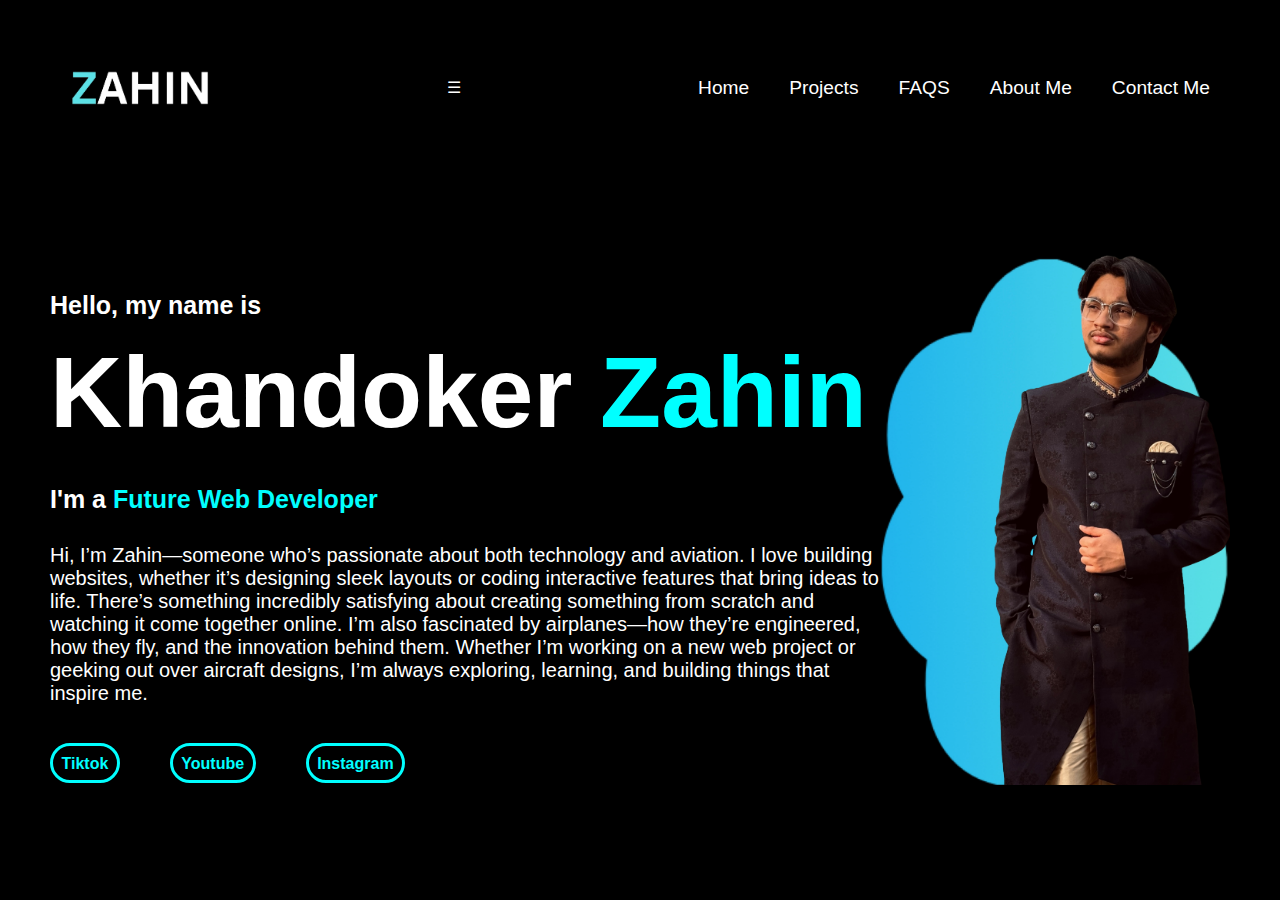
<file: index.html>
<!DOCTYPE html>
<html>
  <head>
    <meta charset="UTF-8" />
    <meta name="description" content="Welcome to my Homepage" />
    <meta name="viewport" content="width=device-width, initial-scale=1.0" />
    <title>Home Webpage</title>
    <link rel="stylesheet" href="style.css" />
  </head>
  <body>
    <header>
      <div class="pic-container">
        <nav class="navbar">
          <a href="index.html"><img src="AHIN.jpg" class="logo" /></a>

          <div class="hamburger" id="hamburger">&#9776;</div>
          <!-- Hamburger icon -->

          <ul id="nav-links" class="nav-links">
            <li><a href="contact.html">Contact Me</a></li>
            <li><a href="about.html">About Me</a></li>
            <li><a href="FAQS.html">FAQS</a></li>
            <li><a href="#">Projects</a></li>
            <li><a href="index.html">Home</a></li>
          </ul>
        </nav>
      </div>
    </header>

    <main id="main">
      <div class="text-container">
        <h3>Hello, my name is</h3>

        <h1>
          <span class="color1">Khandoker</span
          ><span class="color2"> Zahin</span>
        </h1>

        <h3>
          <span class="text1">I'm a</span
          ><span class="text2"> Future Web Developer</span>
        </h3>
        <p class="home-text">
          Hi, I’m Zahin—someone who’s passionate about both technology and
          aviation. I love building websites, whether it’s designing sleek
          layouts or coding interactive features that bring ideas to life.
          There’s something incredibly satisfying about creating something from
          scratch and watching it come together online. I’m also fascinated by
          airplanes—how they’re engineered, how they fly, and the innovation
          behind them. Whether I’m working on a new web project or geeking out
          over aircraft designs, I’m always exploring, learning, and building
          things that inspire me.
        </p>

        <div id="links">
          <a href="https://www.tiktok.com/@ishraktech?lang=en"
            ><span class="span-link">Tiktok</span></a
          >

          <li>
            <a href="https://www.youtube.com/@IshrakTech">
              <span class="span-link">Youtube</span></a
            >
          </li>

          <a href="https://www.instagram.com/ish.zahin_22/">
            <span class="span-link">Instagram</span></a
          >
        </div>
      </div>
      <div class="container">
        <img src="IMG_7250.jpg" />
      </div>
    </main>
    <script>
      const hamburger = document.getElementById("hamburger");
      const navLinks = document.getElementById("nav-links");

      hamburger.addEventListener("click", () => {
        navLinks.classList.toggle("active");
      });
    </script>
  </body>
</html>
</file>
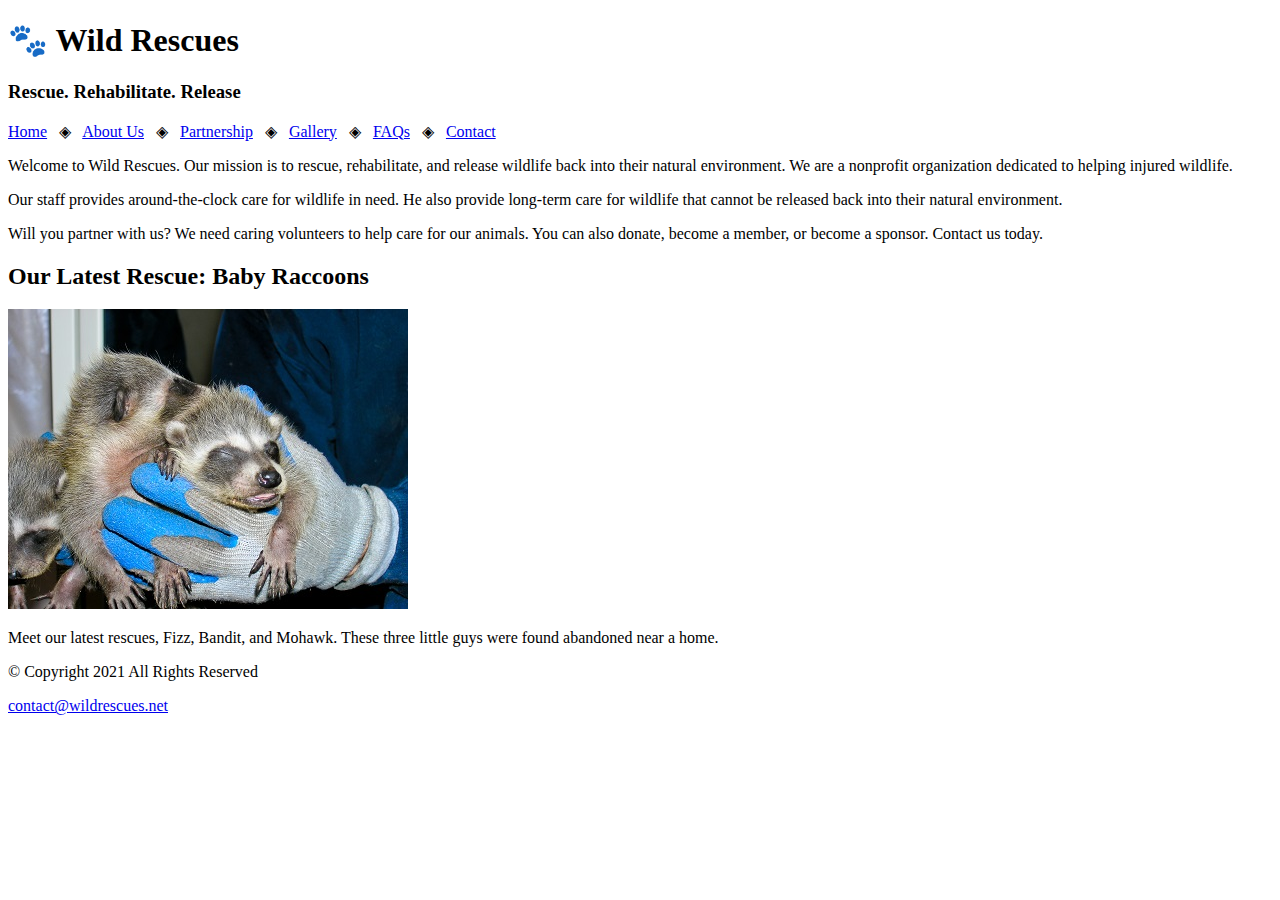
<file: Lesson 3 Wild Life/index.html>
<!DOCTYPE html>
<!--
  Student Name: Khandoker Zahin
  File Name: index.html
  Date: 02/10/2025
  -->
<html lang="en">
  <head>
    <meta charset="UTF-8" />
    <title>Wild Rescue: Home</title>
  </head>
  <body>
    <header>
      <h1>&#128062; Wild Rescues</h1>
      <h3>Rescue. Rehabilitate. Release</h3>
    </header>
    <nav>
      <a href="index.html">Home</a> &nbsp; &#9672; &nbsp;
      <a href="about.html">About Us</a> &nbsp; &#9672; &nbsp;
      <a href="partnership.html">Partnership</a> &nbsp; &#9672; &nbsp;
      <a href="gallery.html">Gallery</a> &nbsp; &#9672; &nbsp;
      <a href="faqs.html">FAQs</a> &nbsp; &#9672; &nbsp;
      <a href="contact.html">Contact</a>
    </nav>

    <!-- Use the main area to add the main content to the webpage -->
    <main>
      <div id="welcome">
        <p>
          Welcome to Wild Rescues. Our mission is to rescue, rehabilitate, and
          release wildlife back into their natural environment. We are a
          nonprofit organization dedicated to helping injured wildlife.
        </p>
        <p>
          Our staff provides around-the-clock care for wildlife in need. He also
          provide long-term care for wildlife that cannot be released back into
          their natural environment.
        </p>
        <p>
          Will you partner with us? We need caring volunteers to help care for
          our animals. You can also donate, become a member, or become a
          sponsor. Contact us today.
        </p>
      </div>
      <div id="latest">
        <h2>Our Latest Rescue: Baby Raccoons</h2>
        <img src="baby-raccoons.jpg" width="400px" height="300px" />
        <p>
          Meet our latest rescues, Fizz, Bandit, and Mohawk. These three little
          guys were found abandoned near a home.
        </p>
      </div>
    </main>
    <footer>
      <p>&copy; Copyright 2021 All Rights Reserved</p>
      <a
        href="mailto: contact@wildrescues
            .net"
        >contact@wildrescues.net</a
      >
    </footer>
  </body>
</html>
</file>
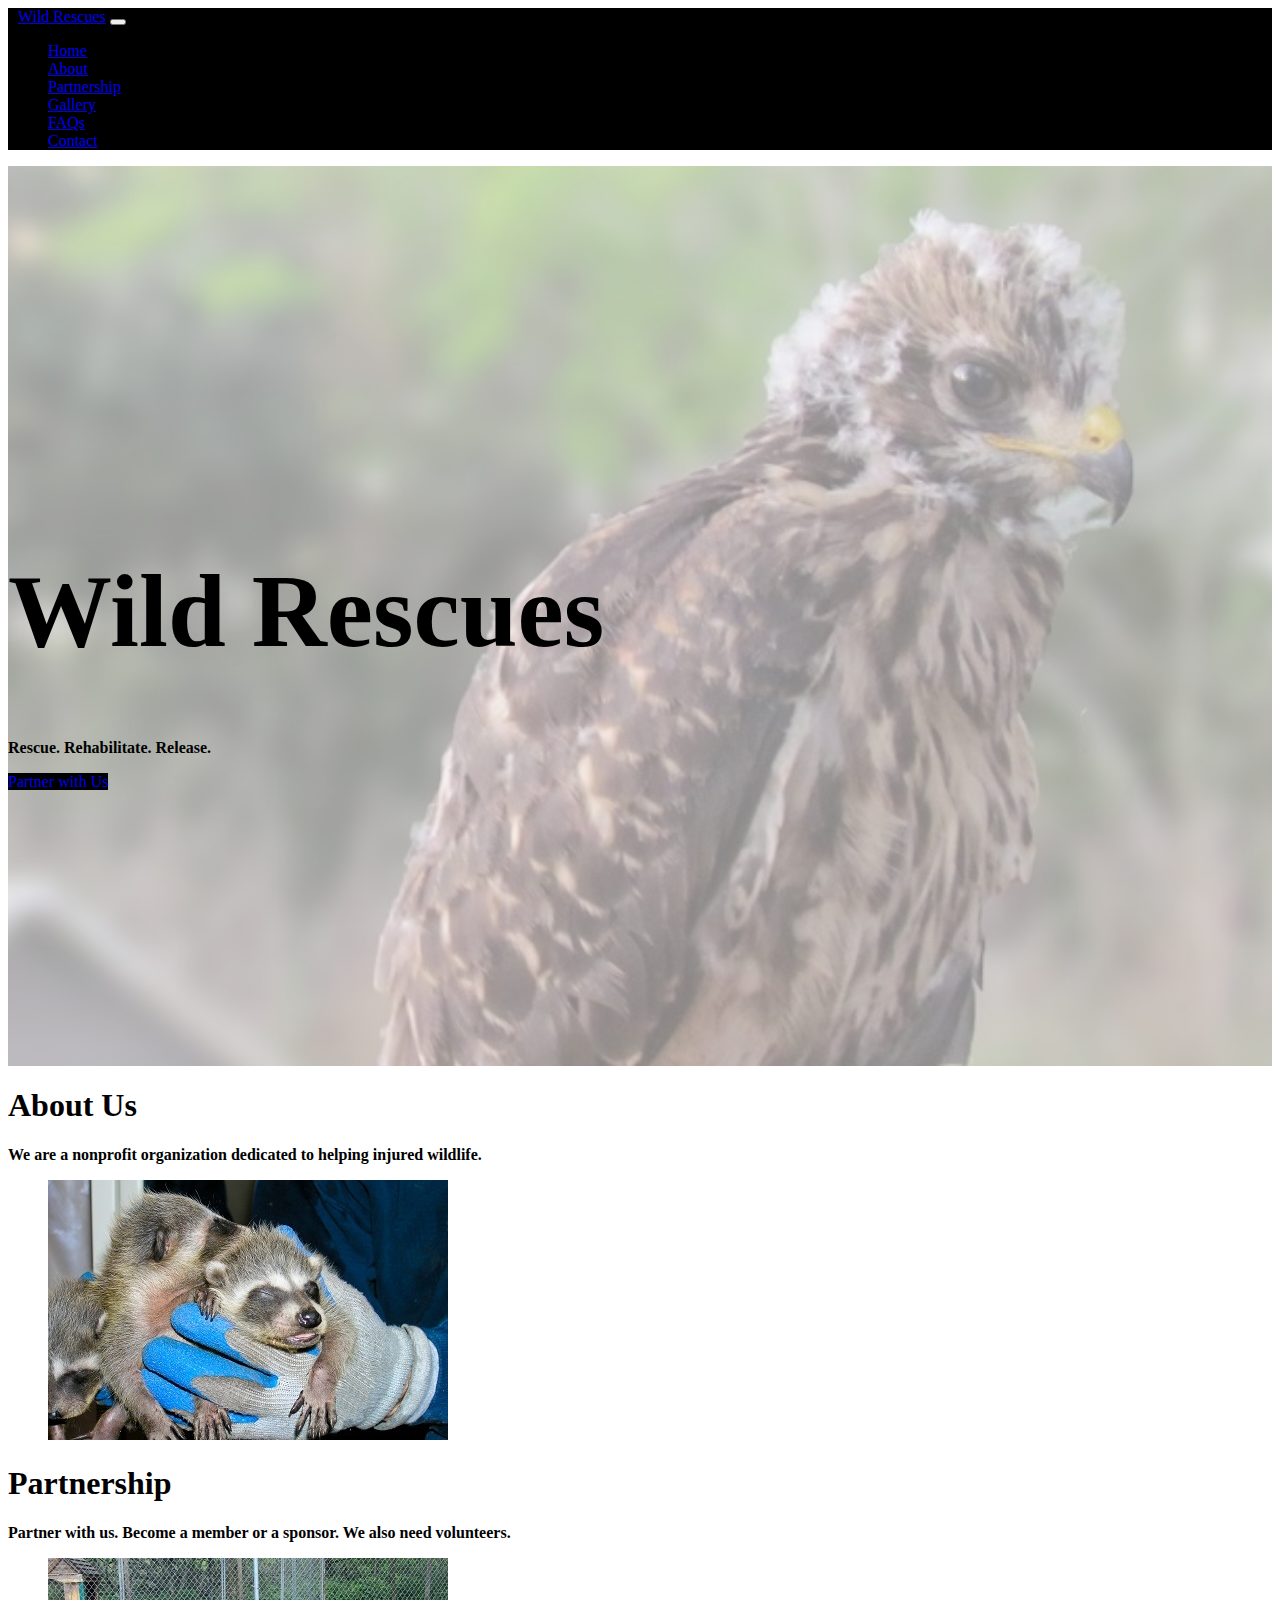
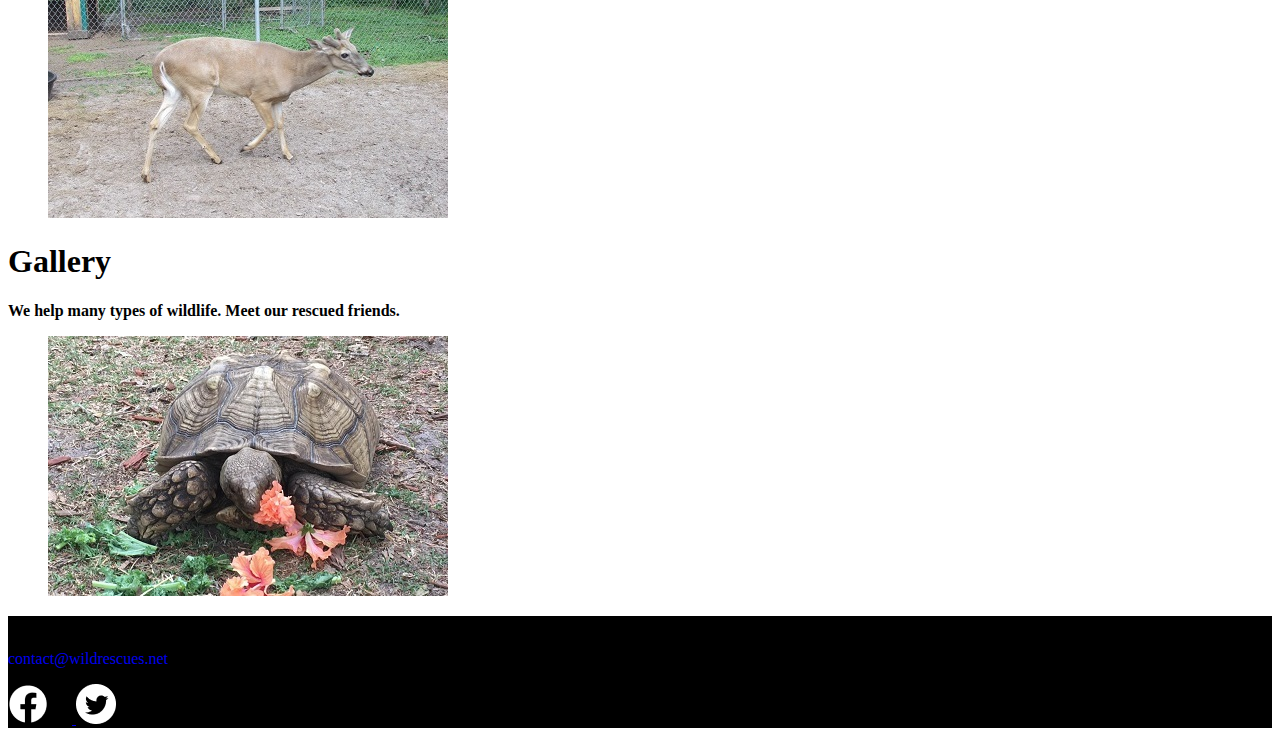
<file: Lesson 3 Wild Life/lab2/rescues-bootstrap/index.html>
<!DOCTYPE html>
<html lang="en">
  <!-- Name: Khandoker Zahin | Date: April 9, 2025 -->
  <head>
    <meta charset="utf-8" />
    <meta name="viewport" content="width=device-width, initial-scale=1" />
    <meta
      name="description"
      content="Wild Rescues is a local nonprofit organization dedicated to helping injured, neglected, or orphaned wildlife."
    />

    <title>Wildlife Rescue | Wild Rescues</title>

    <!-- Favicon -->
    <link rel="shortcut icon" href="Boot-Img/favicon.ico" />
    <link
      rel="icon"
      type="image/png"
      sizes="32x32"
      href="Boot-Img/favicon-32.png"
    />
    <link
      rel="apple-touch-icon"
      sizes="180x180"
      href="Boot-Img/apple-touch-icon.png"
    />
    <link rel="icon" sizes="192x192" href="Boot-Img/android-chrome-192.png" />

    <!-- Bootstrap CSS -->
    <link
      href="https://cdn.jsdelivr.net/npm/bootstrap@5.3.5/dist/css/bootstrap.min.css"
      rel="stylesheet"
      integrity="sha384-SgOJa3DmI69IUzQ2PVdRZhwQ+dy64/BUtbMJw1MZ8t5HZApcHrRKUc4W0kG879m7"
      crossorigin="anonymous"
    />

    <!-- Link to local CSS -->
    <link rel="stylesheet" href="style.css" />
  </head>

  <body>
    <!-- Bootstrap Navigation bar -->
    <nav
      class="navbar navbar-expand-sm navbar-dark bg-black bg-brown fixed-top px-3"
    >
      <a class="navbar-brand" href="index.html" style="margin-left: 10px"
        >Wild Rescues</a
      >

      <!-- Hamburger menu icon -->
      <button
        class="navbar-toggler"
        type="button"
        data-bs-toggle="collapse"
        data-bs-target="#navbarResponsive"
        aria-controls="navbarResponsive"
        aria-expanded="false"
        aria-label="Toggle navigation"
      >
        <span class="navbar-toggler-icon"></span>
      </button>

      <!-- Navbar links -->
      <div class="collapse navbar-collapse" id="navbarResponsive">
        <ul class="navbar-nav ms-auto">
          <li class="nav-item">
            <a class="nav-link" href="index.html">Home</a>
          </li>
          <li class="nav-item">
            <a class="nav-link" href="#.html">About</a>
          </li>
          <li class="nav-item">
            <a class="nav-link" href="#.html">Partnership</a>
          </li>
          <li class="nav-item">
            <a class="nav-link" href="#.html">Gallery</a>
          </li>
          <li class="nav-item">
            <a class="nav-link" href="#.html">FAQs</a>
          </li>
          <li class="nav-item">
            <a class="nav-link" href="#.html">Contact</a>
          </li>
        </ul>
      </div>
    </nav>

    <!-- Header and Hero Image -->
    <header class="hero jumbotron jumbotron-fluid">
      <div class="container welcome">
        <h1 class="display-1 font-weight-bolder">Wild Rescues</h1>
        <p class="lead font-weight-bold">Rescue. Rehabilitate. Release.</p>
        <a
          href="#.html"
          role="button"
          class="btn btn-outline-secondary btn-lg text-white bg-brown"
        >
          Partner with Us
        </a>
      </div>
    </header>

    <!-- Main Content Area -->
    <main class="container-fluid mt-5">
      <div class="row">
        <div class="col-sm-4">
          <h1>About Us</h1>
          <p class="lead">
            We are a nonprofit organization dedicated to helping injured
            wildlife.
          </p>
          <figure>
            <a href="#.html">
              <img
                src="Boot-Img/baby-raccoons.jpg"
                alt="hands holding three baby raccoons"
                class="img-fluid rounded"
              />
            </a>
          </figure>
        </div>

        <div class="col-sm-4">
          <h1>Partnership</h1>
          <p class="lead">
            Partner with us. Become a member or a sponsor. We also need
            volunteers.
          </p>
          <figure>
            <a href="#.html">
              <img
                src="Boot-Img/blind-deer.jpg"
                alt="blind deer"
                class="img-fluid rounded"
              />
            </a>
          </figure>
        </div>
        <div class="col-sm-4">
          <h1>Gallery</h1>
          <p class="lead">
            We help many types of wildlife. Meet our rescued friends.
          </p>
          <figure>
            <a href="#.html">
              <img
                src="Boot-Img/tortoise.jpg"
                alt="tortoise eating vegetation"
                class="img-fluid rounded"
              />
            </a>
          </figure>
        </div>
      </div>
    </main>
    <!-- Footer -->
    <footer class="jumbotron jumbotron-fluid bg-black bg-brown text-center p-5">
      <div class="container text-white">
        <p>&copy; Copyright 2021. All Rights Reserved.</p>
        <p>
          <a href="mailto:contact@wildrescues.net" class="text-white"
            >contact@wildrescues.net</a
          >
        </p>
        <a href="https://www.facebook.com" target="_blank">
          <img
            src="Boot-Img/facebook-logo.png"
            alt="white Facebook logo"
            class="pr-4"
          />
        </a>
        <a href="https://twitter.com" target="_blank">
          <img
            src="Boot-Img/twitter-logo.png"
            alt="white Twitter logo"
            class="pr-4"
          />
        </a>
      </div>
    </footer>

    <!-- JavaScript Link -->
    <script src="scripts.js"></script>

    <!-- Bootstrap Bundle JS -->
    <script
      src="https://cdn.jsdelivr.net/npm/bootstrap@5.3.5/dist/js/bootstrap.bundle.min.js"
      integrity="sha384-k6d4wzSIapyDyv1kpU366/PK5hCdSbCRGRCMv+eplOQJWyd1fbcAu9OCUj5zNLiq"
      crossorigin="anonymous"
    ></script>
  </body>
</html>
</file>
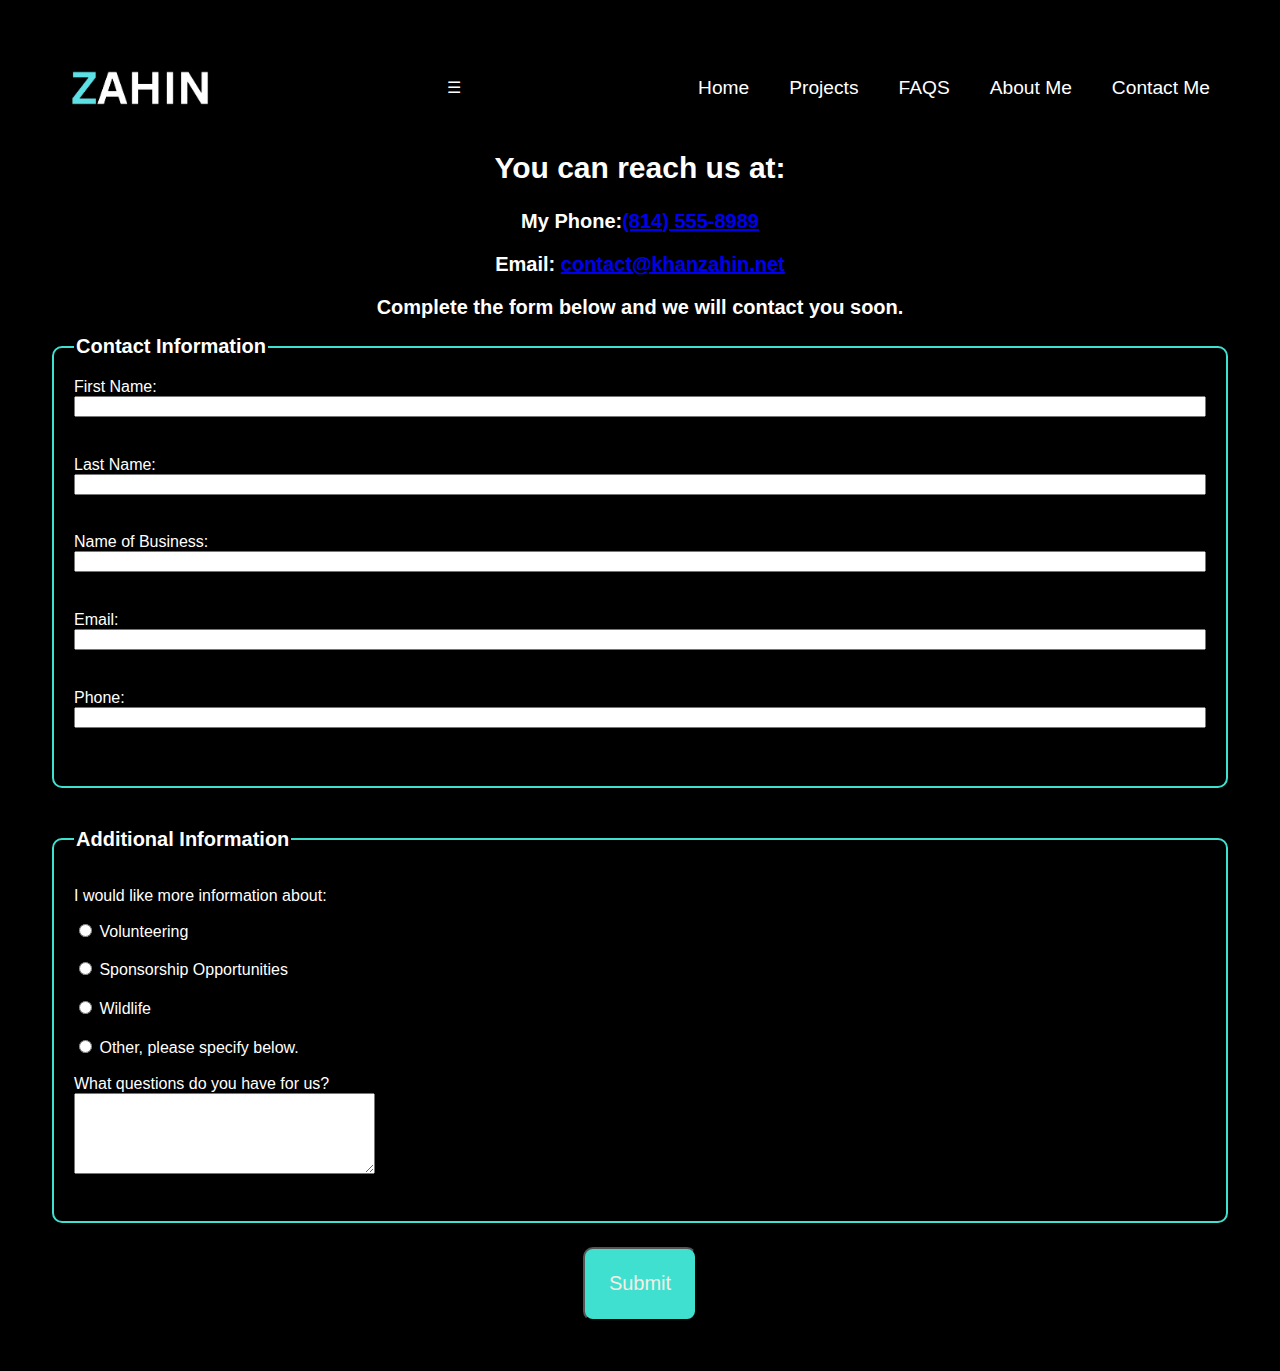
<file: contact.html>
<!DOCTYPE html>
<html>
  <head>
    <meta charset="UTF-8" />
    <meta name="description" content="You will be able to contact me" />
    <meta name="viewport" content="width=device-width, initial-scale=1.0" />
    <title>Contact</title>
    <link rel="stylesheet" href="style.css" />
  </head>
  <body>
    <header>
      <div class="pic-container">
        <nav class="navbar">
          <a href="index.html"><img src="AHIN.jpg" class="logo" /></a>

          <div class="hamburger" id="hamburger">&#9776;</div>
          <!-- Hamburger icon -->

          <ul id="nav-links" class="nav-links">
            <li><a href="contact.html">Contact Me</a></li>
            <li><a href="about.html">About Me</a></li>
            <li><a href="FAQS.html">FAQS</a></li>
            <li><a href="#">Projects</a></li>
            <li><a href="index.html">Home</a></li>
          </ul>
        </nav>
      </div>
    </header>
    <main>
      <main id="content">
        <div id="contact">
          <h2>You can reach us at:</h2>

          <p class="tel-link round">
            <span class="tab-desk">My Phone:</span
            ><a href="tel:+18145558989" class="link">(814) 555-8989</a>
          </p>
          <p class="mobile">
            Email:
            <a href="mailto:hspam82@gmail.com" class="link"
              >contact@khanzahin.net</a
            >
          </p>
        </div>
        <div id="form">
          <h2>Complete the form below and we will contact you soon.</h2>
          <form class="form-grid">
            <fieldset>
              <legend>Contact Information</legend>

              <div>
                <label for="fName">First Name:</label>
                <input type="text" name="fName" id="fName" />
              </div>

              <div>
                <label for="lName">Last Name:</label>
                <input type="text" name="lName" id="lName" />
              </div>

              <div>
                <label for="bName">Name of Business:</label>
                <input type="text" name="bName" id="bName" />
              </div>

              <div>
                <label for="email">Email:</label>
                <input type="email" name="email" id="email" />
              </div>

              <div>
                <label for="phone">Phone:</label>
                <input type="tel" name="phone" id="phone" />
              </div>
            </fieldset>

            <fieldset>
              <legend>Additional Information</legend>

              <p>I would like more information about:</p>

              <label for="vol">
                <input type="radio" name="info" id="vol" value="Volunteering" />
                Volunteering </label
              ><br />

              <label for="sponsor">
                <input
                  type="radio"
                  name="info"
                  id="sponsor"
                  value="Sponsorship Opportunities"
                />
                Sponsorship Opportunities </label
              ><br />

              <label for="wild">
                <input type="radio" name="info" id="wild" value="Wildlife" />
                Wildlife </label
              ><br />

              <label for="other">
                <input type="radio" name="info" id="other" value="Other" />
                Other, please specify below. </label
              ><br />

              <label for="questions">What questions do you have for us?</label
              ><br />
              <textarea
                name="questions"
                id="questions"
                rows="5"
                cols="35"
              ></textarea>
            </fieldset>
          </form>

          <button id="submit" value="Submit" type="submit" class="btn">
            Submit
          </button>
        </div>
      </main>
    </main>
    <script>
      const hamburger = document.getElementById("hamburger");
      const navLinks = document.getElementById("nav-links");

      hamburger.addEventListener("click", () => {
        navLinks.classList.toggle("active");
      });
    </script>
  </body>
</html>
</file>
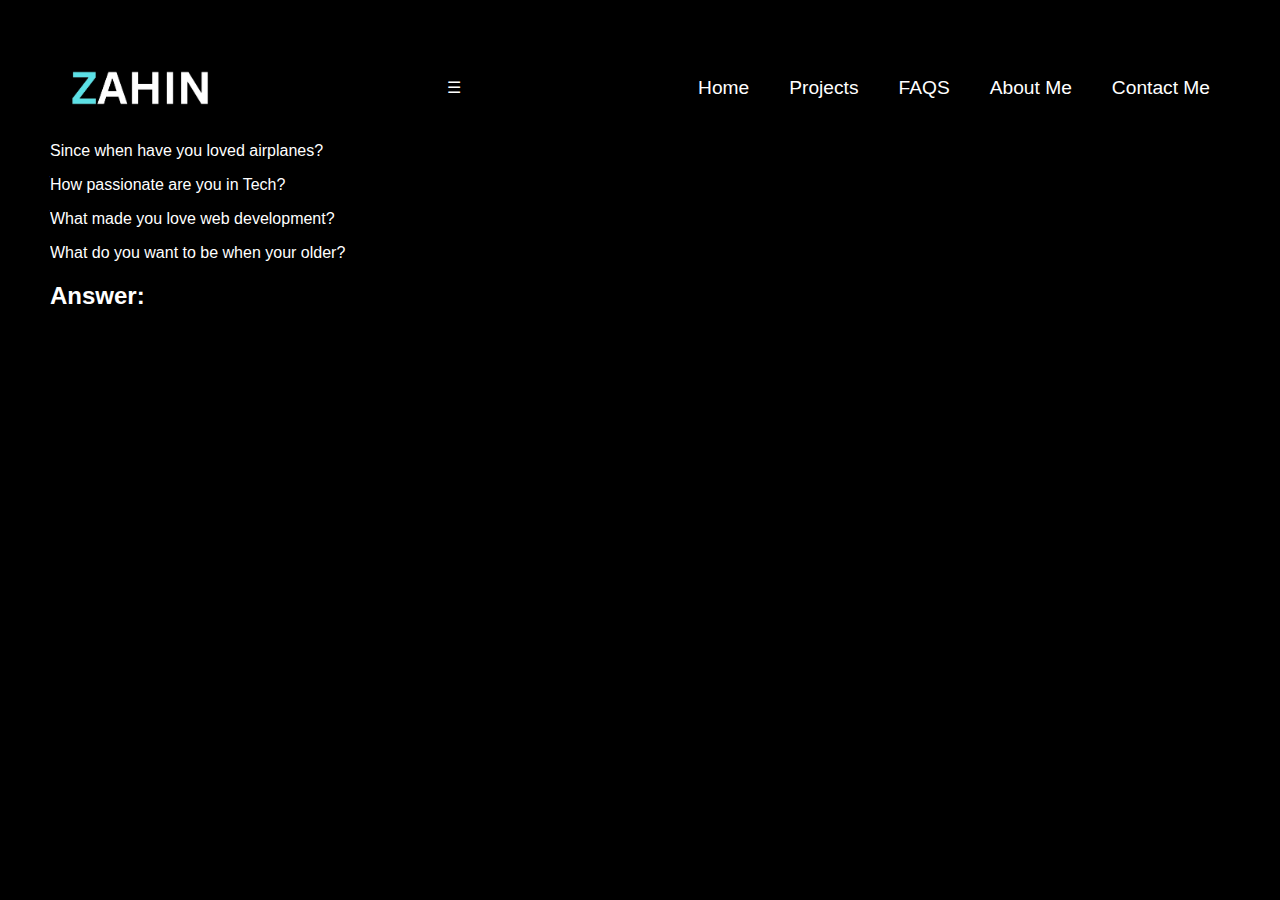
<file: FAQS.html>
<!DOCTYPE html>
<html>
  <head>
    <meta charset="UTF-8" />
    <meta name="description" content="Here you can get answers about me" />
    <meta name="viewport" content="width=device-width, initial-scale=1.0" />
    <title>FAQs</title>
    <link rel="stylesheet" href="style.css" />
  </head>
  <body>
    <header>
      <div class="pic-container">
        <nav class="navbar">
          <a href="index.html"><img src="AHIN.jpg" class="logo" /></a>

          <div class="hamburger" id="hamburger">&#9776;</div>
          <!-- Hamburger icon -->

          <ul id="nav-links" class="nav-links">
            <li><a href="contact.html">Contact Me</a></li>
            <li><a href="about.html">About Me</a></li>
            <li><a href="FAQS.html">FAQS</a></li>
            <li><a href="#">Projects</a></li>
            <li><a href="index.html">Home</a></li>
          </ul>
        </nav>
      </div>
    </header>

    <main id="content">
      <div id="questions">
        <p onclick="ans1()">Since when have you loved airplanes?</p>
        <p onclick="ans2()">How passionate are you in Tech?</p>
        <p onclick="ans3()">What made you love web development?</p>
        <p onclick="ans4()">What do you want to be when your older?</p>
      </div>
      <div id="answer">
        <h2>Answer:</h2>
        <p></p>
      </div>
    </main>
    <script src="script.js"></script>
    <script>
      const hamburger = document.getElementById("hamburger");
      const navLinks = document.getElementById("nav-links");

      hamburger.addEventListener("click", () => {
        navLinks.classList.toggle("active");
      });
    </script>
  </body>
</html>
</file>
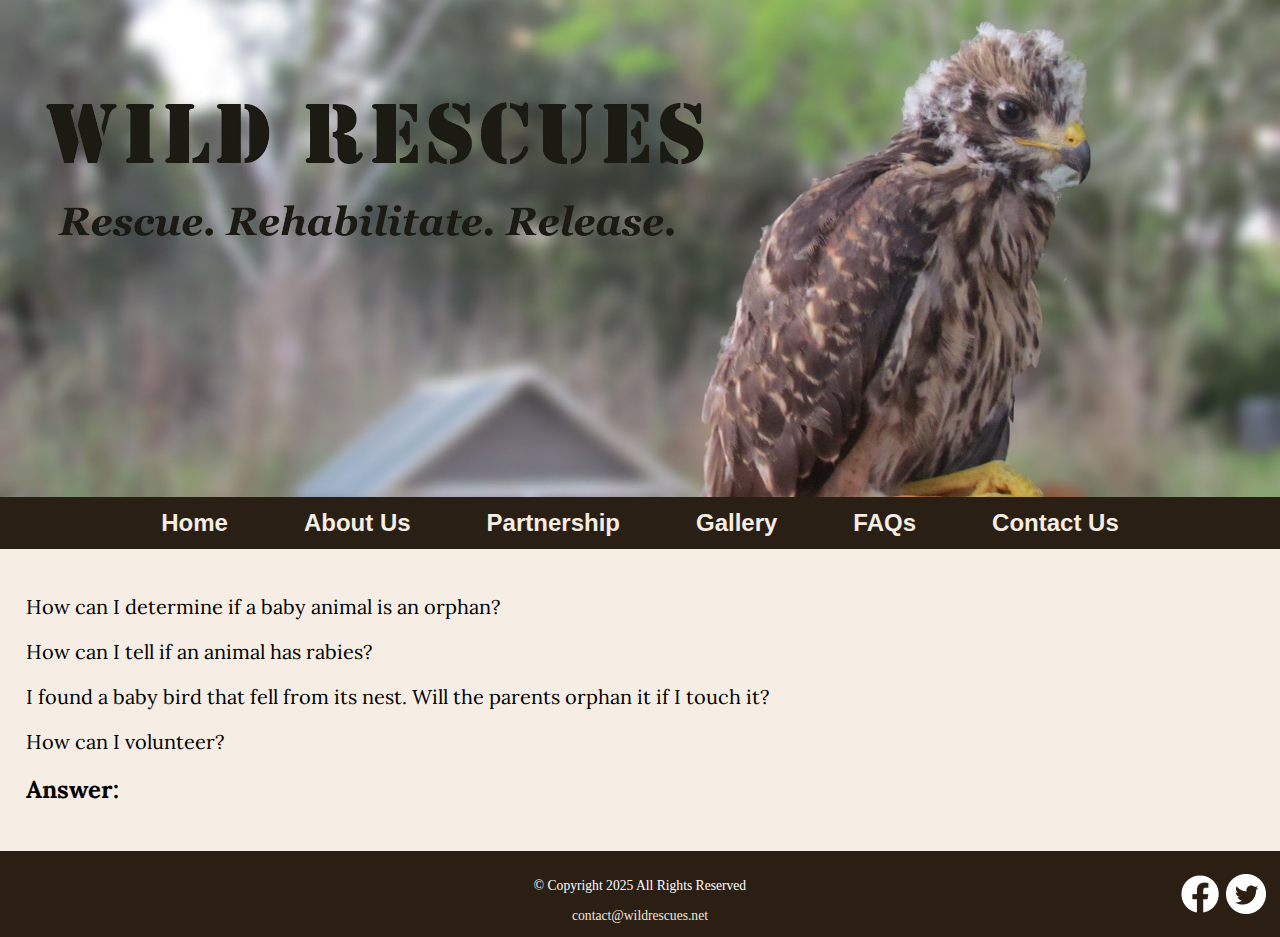
<file: faqs.html>
<!--Khandoker Zahin-->
<!--04/2/2025-->
<!DOCTYPE html>
<html lang="en">
  <head>
    <meta charset="UTF-8" />
    <meta
      name="description"
      content="Get answers to our most frequently asked questions."
    />
    <meta name="viewport" content="width=device-width, initial-scale=1.0" />
    <title>FAQs | Wild Rescues</title>
    <link rel="stylesheet" href="styles.min.css" />
    <link
      href="https://fonts.googleapis.com/css2?family=Emblema+One&family=Lora&display=swap"
      rel="stylesheet"
    />
  </head>
  <body>
    <!-- Skip to Content Link-->
    <a class="skip" href="#content">Skip to Content</a>
    <!-- 04/05/2025 -->
    <!-- Mobile Nav -->
    <nav class="mobile-nav">
      <div id="nav-links">
        <a href="index.html">Home</a>
        <a href="about.html">About Us</a>
        <a href="partnership.html">Partnership</a>
        <a href="gallery.html">Gallery</a>
        <a href="faqs.html">FAQs</a>
        <a href="contact.html">Contact Us</a>
      </div>
      <a class="nav-icon" onclick="menu()">
        <div id="icon">&#9776;</div>
      </a>
    </nav>
    <div id="wrapper">
      <header>
        <div class="tab-desk">
          <a href="index.html">
            <img src="baby-hawk.jpg" alt="Rescued baby hawk" />
          </a>
        </div>
        <div class="mobile">
          <h1>&#128062; Wild Rescues</h1>
          <h3>Rescue. Rehabilitate. Release.</h3>
        </div>
      </header>

      <nav class="tab-desk">
        <ul>
          <li><a href="index.html">Home</a></li>
          <li><a href="about.html">About Us</a></li>
          <li><a href="partnership.html">Partnership</a></li>
          <li><a href="gallery.html">Gallery</a></li>
          <li><a href="faqs.html">FAQs</a></li>
          <li><a href="contact.html">Contact Us</a></li>
        </ul>
      </nav>

      <main id="content">
        <div id="questions">
          <p onclick="ans1()">
            How can I determine if a baby animal is an orphan?
          </p>
          <p onclick="ans2()">How can I tell if an animal has rabies?</p>
          <p onclick="ans3()">
            I found a baby bird that fell from its nest. Will the parents orphan
            it if I touch it?
          </p>
          <p onclick="ans4()">How can I volunteer?</p>
        </div>
        <div id="answer">
          <h2>Answer:</h2>
          <p></p>
        </div>
      </main>

      <footer>
        <div class="copyright">
          <p>&copy; Copyright 2025 All Rights Reserved</p>
          <a href="mailto:contact@wildrescues.net">contact@wildrescues.net</a>
        </div>
        <div class="social">
          <a href="https://www.facebook.com" target="_blank">
            <img src="facebook-logo.png" alt="Facebook logo" />
          </a>
          <a href="https://www.twitter.com" target="_blank">
            <img src="twitter-logo.png" alt="Twitter logo" />
          </a>
        </div>
      </footer>
    </div>
    <script src="script.js"></script>
  </body>
</html>
</file>
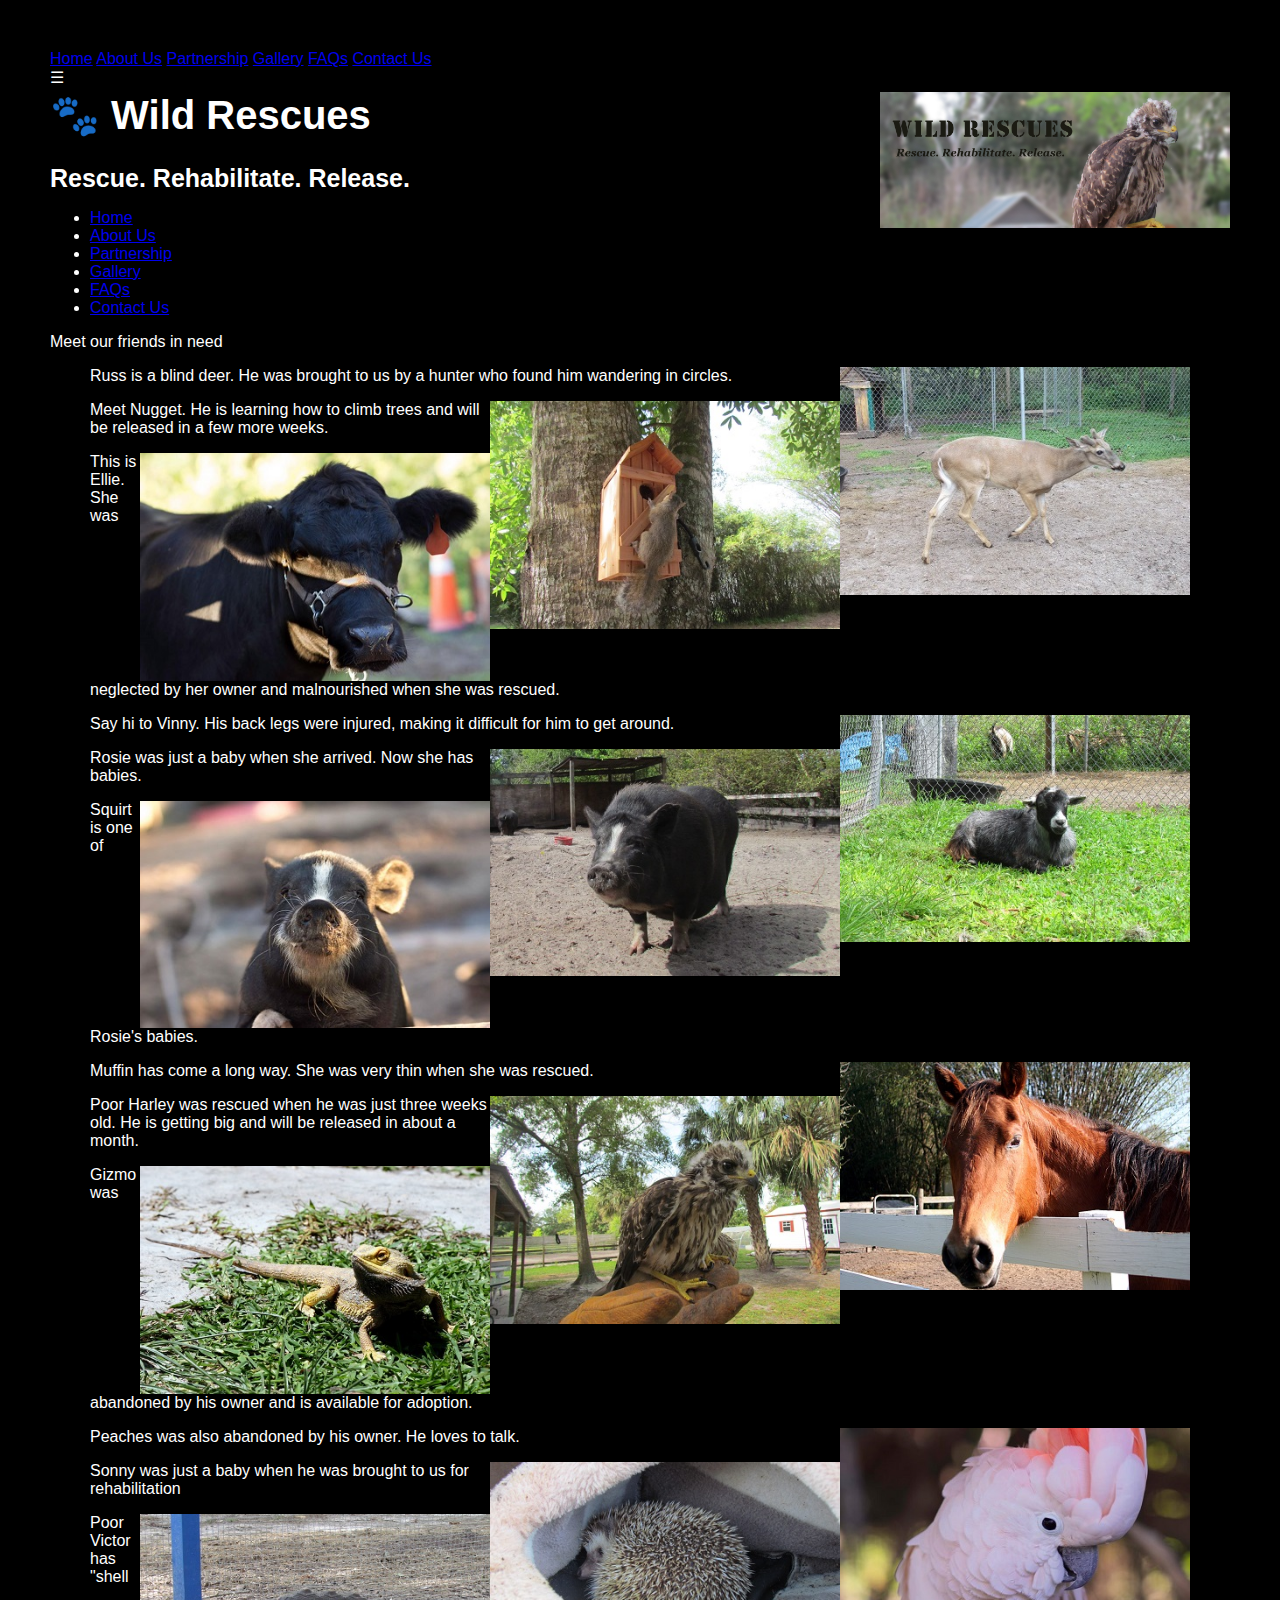
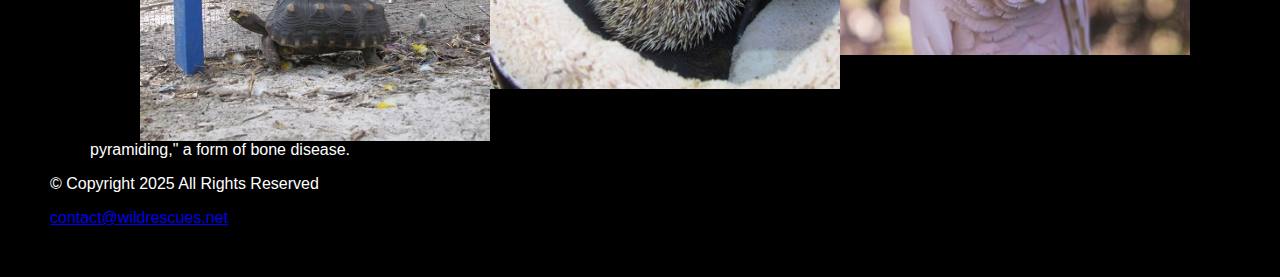
<file: gallery.html>
<!--Khandoker Zahin-->
<!--04/2/2025-->
<!DOCTYPE html>
<html lang="en">
  <head>
    <meta charset="UTF-8" />
    <meta name="viewport" content="width=device-width, initial-scale=1" />
    <title>Wild Rescue: Home</title>
    <link rel="stylesheet" href="style.css" />
    <link
      href="https://fonts.googleapis.com/css2?family=Emblema+One&family=Lora&display=swap"
      rel="stylesheet"
    />
  </head>
  <body>
    <!-- 04/05/2025 -->
    <!-- Mobile Nav -->
    <nav class="mobile-nav">
      <div id="nav-links">
        <a href="index.html">Home</a>
        <a href="about.html">About Us</a>
        <a href="partnership.html">Partnership</a>
        <a href="gallery.html">Gallery</a>
        <a href="faqs.html">FAQs</a>
        <a href="contact.html">Contact Us</a>
      </div>
      <a class="nav-icon" onclick="menu()">
        <div id="icon">&#9776;</div>
      </a>
    </nav>
    <div id="wrapper">
      <header>
        <div class="tab-desk">
          <a href="index.html">
            <img src="baby-hawk.jpg" alt="Rescued baby hawk" />
          </a>
        </div>
        <div class="mobile">
          <h1>&#128062; Wild Rescues</h1>
          <h3>Rescue. Rehabilitate. Release.</h3>
        </div>
      </header>

      <nav class="tab-desk">
        <ul>
          <li><a href="index.html">Home</a></li>
          <li><a href="about.html">About Us</a></li>
          <li><a href="partnership.html">Partnership</a></li>
          <li><a href="gallery.html">Gallery</a></li>
          <li><a href="faqs.html">FAQs</a></li>
          <li><a href="contact.html">Contact Us</a></li>
        </ul>
      </nav>

      <main class="grid">
        <aside>
          <p>Meet our friends in need</p>
        </aside>
        <figure>
          <!--Figure Element 1-->
          <img src="blind-deer.jpg" alt="blind deer" />
          <figcaption>
            Russ is a blind deer. He was brought to us by a hunter who found him
            wandering in circles.
          </figcaption>
        </figure>
        <figure>
          <!--Figure Element 2-->
          <img src="baby-squirrel.jpg" alt="baby squirrel on a tree house" />
          <figcaption>
            Meet Nugget. He is learning how to climb trees and will be released
            in a few more weeks.
          </figcaption>
        </figure>
        <figure>
          <!--Figure Element 3-->
          <img src="cow.jpg" alt="face of a cow" />
          <figcaption>
            This is Ellie. She was neglected by her owner and malnourished when
            she was rescued.
          </figcaption>
        </figure>
        <figure>
          <!--Figure Element 4-->
          <img src="goat.jpg" alt="goat laying in the grass" />
          <figcaption>
            Say hi to Vinny. His back legs were injured, making it difficult for
            him to get around.
          </figcaption>
        </figure>
        <figure>
          <!--Figure Element 5-->
          <img src="pig.jpg" alt="pig standing" />
          <figcaption>
            Rosie was just a baby when she arrived. Now she has babies.
          </figcaption>
        </figure>
        <figure>
          <!--Figure Element 6-->
          <img src="baby-pig.jpg" alt="pig standing" />
          <figcaption>Squirt is one of Rosie's babies.</figcaption>
        </figure>
        <figure>
          <!--Figure Element 7-->
          <img src="horse.jpg" alt="face of horse" />
          <figcaption>
            Muffin has come a long way. She was very thin when she was rescued.
          </figcaption>
        </figure>
        <figure>
          <!--Figure Element 8-->
          <img src="hawk.jpg" alt="baby hawk" />
          <figcaption>
            Poor Harley was rescued when he was just three weeks old. He is
            getting big and will be released in about a month.
          </figcaption>
        </figure>
        <figure>
          <!--Figure Element 9-->
          <img src="bearded-dragon.jpg" alt="bearded dragon" />
          <figcaption>
            Gizmo was abandoned by his owner and is available for adoption.
          </figcaption>
        </figure>
        <figure>
          <!--Figure Element 10-->
          <img src="bird.jpg" alt="cocktoo" />
          <figcaption>
            Peaches was also abandoned by his owner. He loves to talk.
          </figcaption>
        </figure>
        <figure>
          <!--Figure Element 11-->
          <img src="hedgehog.jpg" alt="blind deer" />
          <figcaption>
            Sonny was just a baby when he was brought to us for rehabilitation
          </figcaption>
        </figure>
        <figure>
          <!--Figure Element 12-->
          <img
            src="tortoise-pyramid.jpg"
            alt="tortoise with shell pyramiding"
          />
          <figcaption>
            Poor Victor has "shell pyramiding," a form of bone disease.
          </figcaption>
        </figure>
      </main>

      <footer>
        <p>&copy; Copyright 2025 All Rights Reserved</p>
        <a href="mailto:contact@wildrescues.net">contact@wildrescues.net</a>
      </footer>
    </div>
    <script src="script.js"></script>
  </body>
</html>
</file>
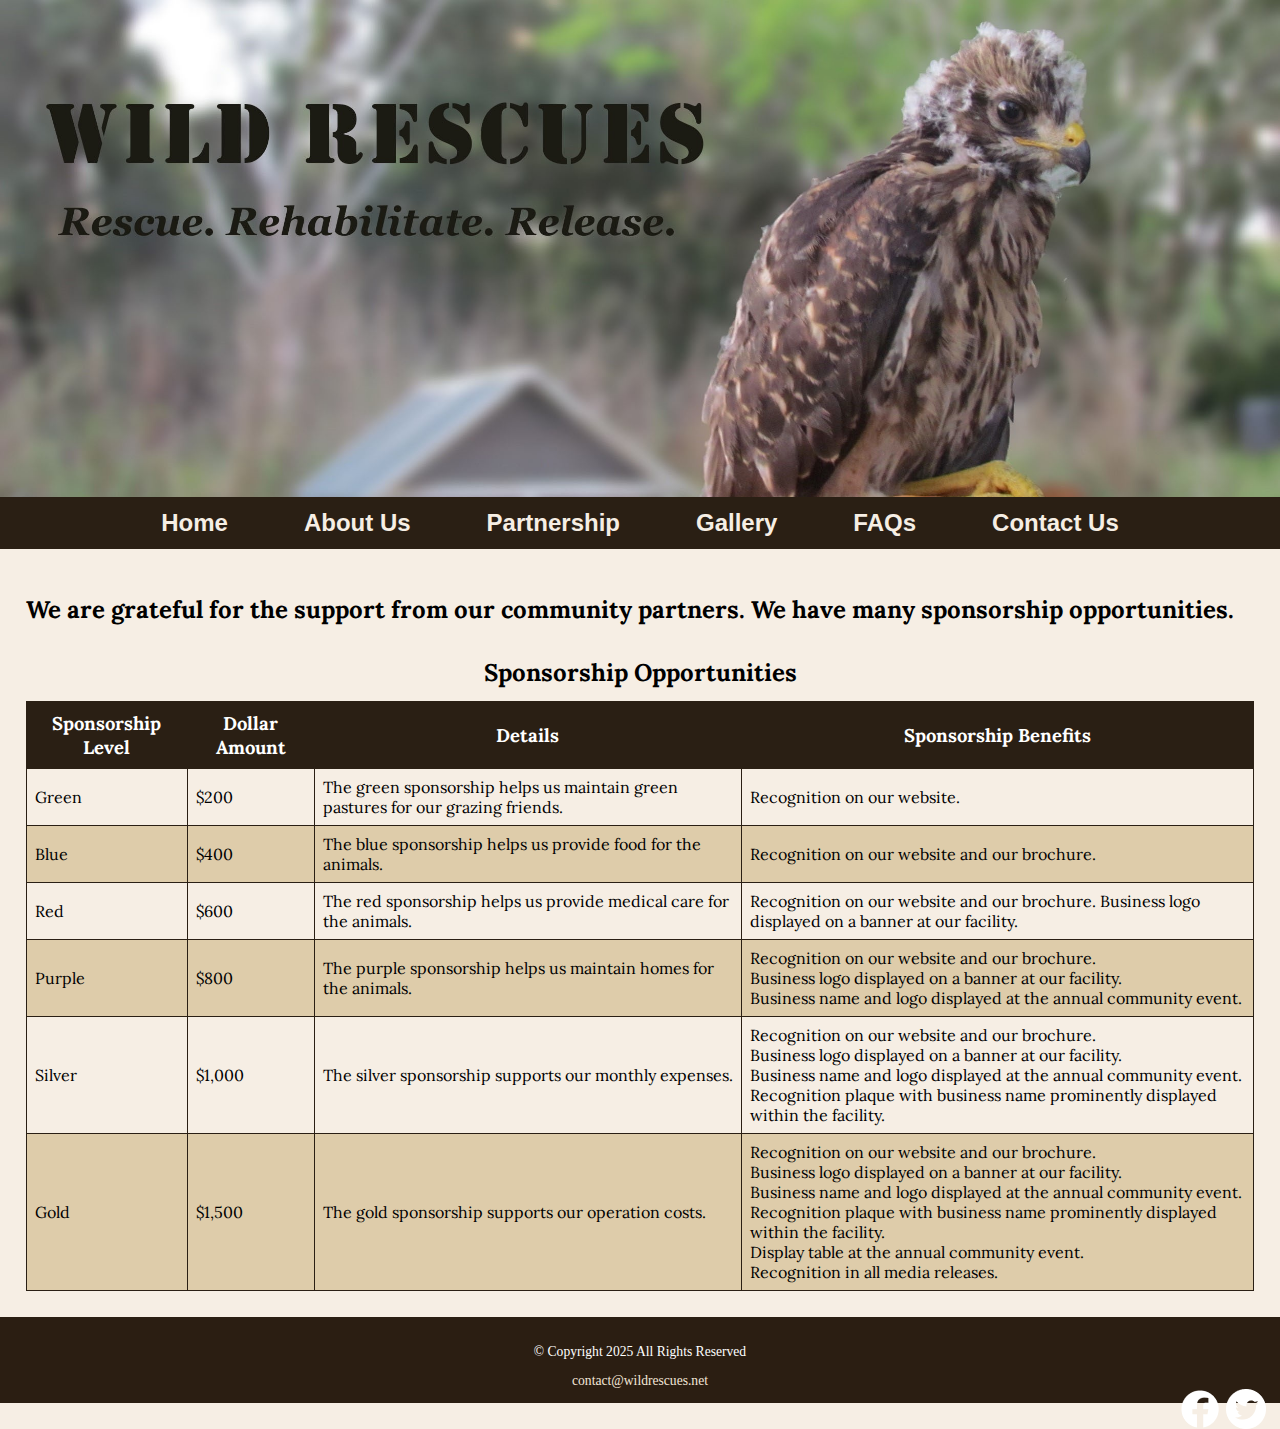
<file: partnership.html>
<!--Khandoker Zahin-->
<!--04/2/2025-->
<!DOCTYPE html>
<html lang="en">
  <head>
    <meta charset="UTF-8" />
    <meta
      name="description"
      content="Partner with us. We have several sponsorship opportunities available."
    />
    <meta name="viewport" content="width=device-width, initial-scale=1.0" />

    <title>Sponsorship | Wild Rescues</title>
    <link rel="stylesheet" href="styles.min.css" />
    <link
      href="https://fonts.googleapis.com/css2?family=Emblema+One&family=Lora&display=swap"
      rel="stylesheet"
    />
  </head>
  <body>
    <!-- Skip to Content Link-->
    <a class="skip" href="#content">Skip to Content</a>
    <!-- 04/05/2025 -->
    <!-- Mobile Nav -->
    <nav class="mobile-nav">
      <div id="nav-links">
        <a href="index.html">Home</a>
        <a href="about.html">About Us</a>
        <a href="partnership.html">Partnership</a>
        <a href="gallery.html">Gallery</a>
        <a href="faqs.html">FAQs</a>
        <a href="contact.html">Contact Us</a>
      </div>
      <a class="nav-icon" onclick="menu()">
        <div id="icon">&#9776;</div>
      </a>
    </nav>

    <div id="wrapper">
      <header>
        <div class="tab-desk">
          <a href="index.html">
            <img src="baby-hawk.jpg" alt="Rescued baby hawk" />
          </a>
        </div>
        <div class="mobile">
          <h1>&#128062; Wild Rescues</h1>
          <h3>Rescue. Rehabilitate. Release.</h3>
        </div>
      </header>

      <nav class="tab-desk">
        <ul>
          <li><a href="index.html">Home</a></li>
          <li><a href="about.html">About Us</a></li>
          <li><a href="partnership.html">Partnership</a></li>
          <li><a href="gallery.html">Gallery</a></li>
          <li><a href="faqs.html">FAQs</a></li>
          <li><a href="contact.html">Contact Us</a></li>
        </ul>
      </nav>

      <!-- Use the main area to add the main content to the webpage -->
      <main id="content">
        <h2>
          We are grateful for the support from our community partners. We have
          many sponsorship opportunities.
        </h2>
        <div class="mobile-tablet">
          <h3>Sponsorship Levels</h3>
          <p>Green: $200</p>
          <p>Blue: $400</p>
          <p>Red: $600</p>
          <p>Purple: $800</p>
          <p>Silver: $1,000</p>
          <p>Gold: $1,500</p>
          <p>
            Each sponsorship supports our animals and operations. Business
            recognition is given at every sponsorship level. Contact us today to
            become a sponsor.
          </p>
        </div>
        <div id="partner" class="desktop">
          <div class="responsive-table">
            <table>
              <caption>
                Sponsorship Opportunities
              </caption>
              <tr>
                <!-- Row 1 -->
                <th>Sponsorship Level</th>
                <th>Dollar Amount</th>
                <th>Details</th>
                <th>Sponsorship Benefits</th>
              </tr>
              <tr>
                <!-- Row 2 -->
                <td>Green</td>
                <td>$200</td>
                <td>
                  The green sponsorship helps us maintain green pastures for our
                  grazing friends.
                </td>
                <td>Recognition on our website.</td>
              </tr>
              <tr>
                <!-- Row 3 -->
                <td>Blue</td>
                <td>$400</td>
                <td>
                  The blue sponsorship helps us provide food for the animals.
                </td>
                <td>Recognition on our website and our brochure.</td>
              </tr>
              <tr>
                <!-- Row 4 -->
                <td>Red</td>
                <td>$600</td>
                <td>
                  The red sponsorship helps us provide medical care for the
                  animals.
                </td>
                <td>
                  Recognition on our website and our brochure. Business logo
                  displayed on a banner at our facility.
                </td>
              </tr>
              <tr>
                <!-- Row 5 -->
                <td>Purple</td>
                <td>$800</td>
                <td>
                  The purple sponsorship helps us maintain homes for the
                  animals.
                </td>
                <td>
                  Recognition on our website and our brochure.<br />
                  Business logo displayed on a banner at our facility.<br />
                  Business name and logo displayed at the annual community
                  event.
                </td>
              </tr>
              <tr>
                <!-- Row 6 -->
                <td>Silver</td>
                <td>$1,000</td>
                <td>The silver sponsorship supports our monthly expenses.</td>
                <td>
                  Recognition on our website and our brochure.<br />
                  Business logo displayed on a banner at our facility.<br />
                  Business name and logo displayed at the annual community
                  event.<br />
                  Recognition plaque with business name prominently displayed
                  within the facility.
                </td>
              </tr>
              <tr>
                <!-- Row 7 -->
                <td>Gold</td>
                <td>$1,500</td>
                <td>The gold sponsorship supports our operation costs.</td>
                <td>
                  Recognition on our website and our brochure.<br />
                  Business logo displayed on a banner at our facility.<br />
                  Business name and logo displayed at the annual community
                  event.<br />
                  Recognition plaque with business name prominently displayed
                  within the facility.<br />
                  Display table at the annual community event.<br />
                  Recognition in all media releases.
                </td>
              </tr>
            </table>
          </div>
        </div>
      </main>
      <footer>
        <div class="footer-content">
          <div class="copyright">
            <p>&copy; Copyright 2025 All Rights Reserved</p>
            <a href="mailto:contact@wildrescues.net">contact@wildrescues.net</a>
          </div>
          <div class="social">
            <a href="https://www.facebook.com" target="_blank">
              <img src="facebook-logo.png" alt="Facebook logo" />
            </a>
            <a href="https://www.twitter.com" target="_blank">
              <img src="twitter-logo.png" alt="Twitter logo" />
            </a>
          </div>
        </div>
      </footer>
    </div>
    <script src="script.js"></script>
  </body>
</html>
</file>
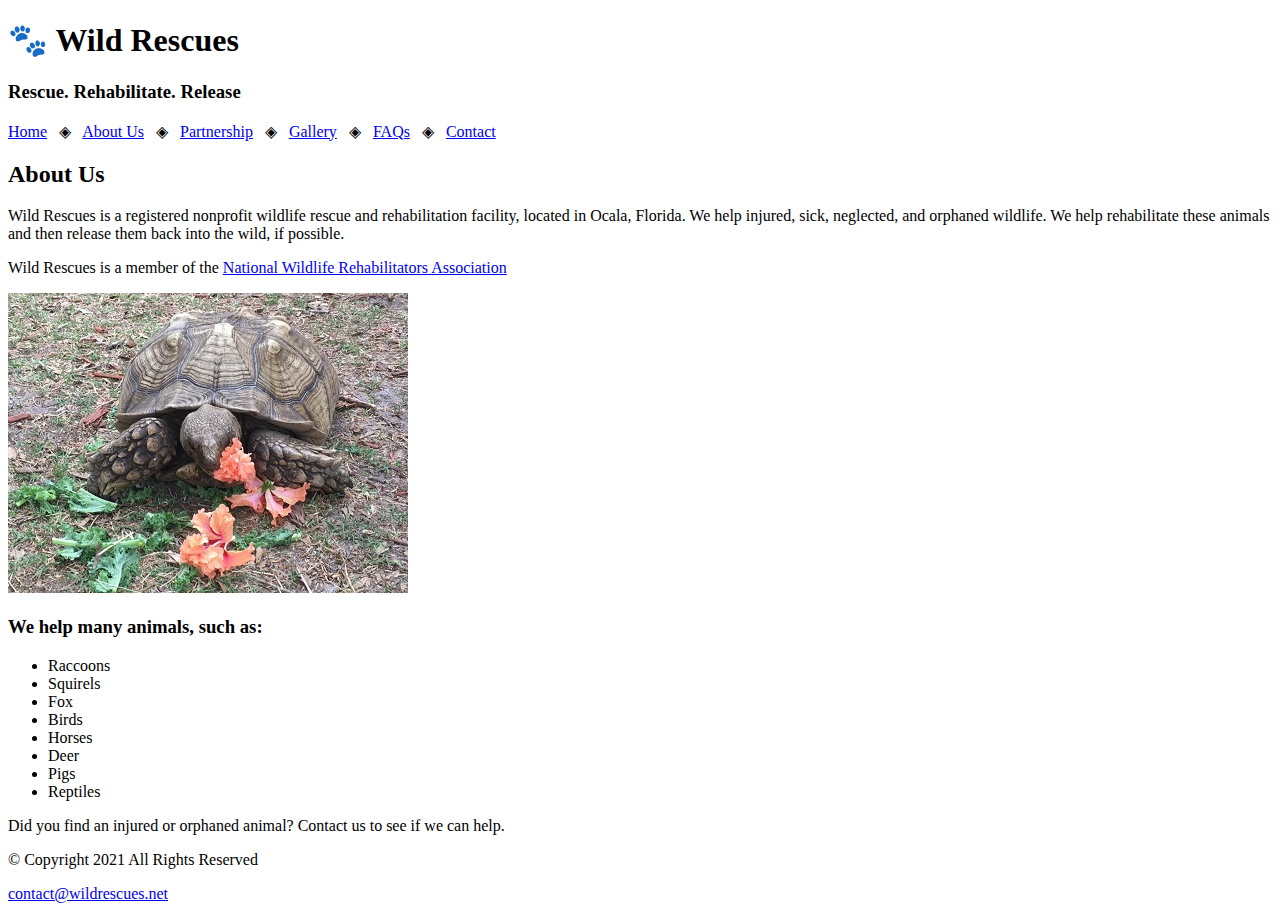
<file: Lesson 3 Wild Life/about.html>
<!DOCTYPE html>
<!--
  Student Name: Khandoker Zahin
  File Name: index.html
  Date: 02/10/2025
  -->
<html lang="en">
  <head>
    <meta charset="UTF-8" />
    <title>About Us</title>
  </head>
  <body>
    <header>
      <h1>&#128062; Wild Rescues</h1>
      <h3>Rescue. Rehabilitate. Release</h3>
    </header>
    <nav>
      <a href="index.html">Home</a> &nbsp; &#9672; &nbsp;
      <a href="about.html">About Us</a> &nbsp; &#9672; &nbsp;
      <a href="partnership.html">Partnership</a> &nbsp; &#9672; &nbsp;
      <a href="gallery.html">Gallery</a> &nbsp; &#9672; &nbsp;
      <a href="faqs.html">FAQs</a> &nbsp; &#9672; &nbsp;
      <a href="contact.html">Contact</a>
    </nav>

    <!-- Use the main area to add the main content to the webpage -->
    <main>
      <div id="info">
        <h2>About Us</h2>
        <p>
          Wild Rescues is a registered nonprofit wildlife rescue and
          rehabilitation facility, located in Ocala, Florida. We help injured,
          sick, neglected, and orphaned wildlife. We help rehabilitate these
          animals and then release them back into the wild, if possible.
        </p>
        <p>
          Wild Rescues is a member of the
          <a href="https://www.nwrawildlife.org/"
            >National Wildlife Rehabilitators Association</a
          >
        </p>
        <img
          src="tortoise.jpg"
          alt="tortoise eating vegetarion"
          width="400px"
          height="300px"
        />
        <h3>We help many animals, such as:</h3>
        <ul>
          <li>Raccoons</li>
          <li>Squirels</li>
          <li>Fox</li>
          <li>Birds</li>
          <li>Horses</li>
          <li>Deer</li>
          <li>Pigs</li>
          <li>Reptiles</li>
        </ul>

        <p>
          Did you find an injured or orphaned animal? Contact us to see if we
          can help.
        </p>
      </div>
    </main>
    <footer>
      <p>&copy; Copyright 2021 All Rights Reserved</p>
      <a
        href="mailto: contact@wildrescues
            .net"
        >contact@wildrescues.net</a
      >
    </footer>
  </body>
</html>
</file>
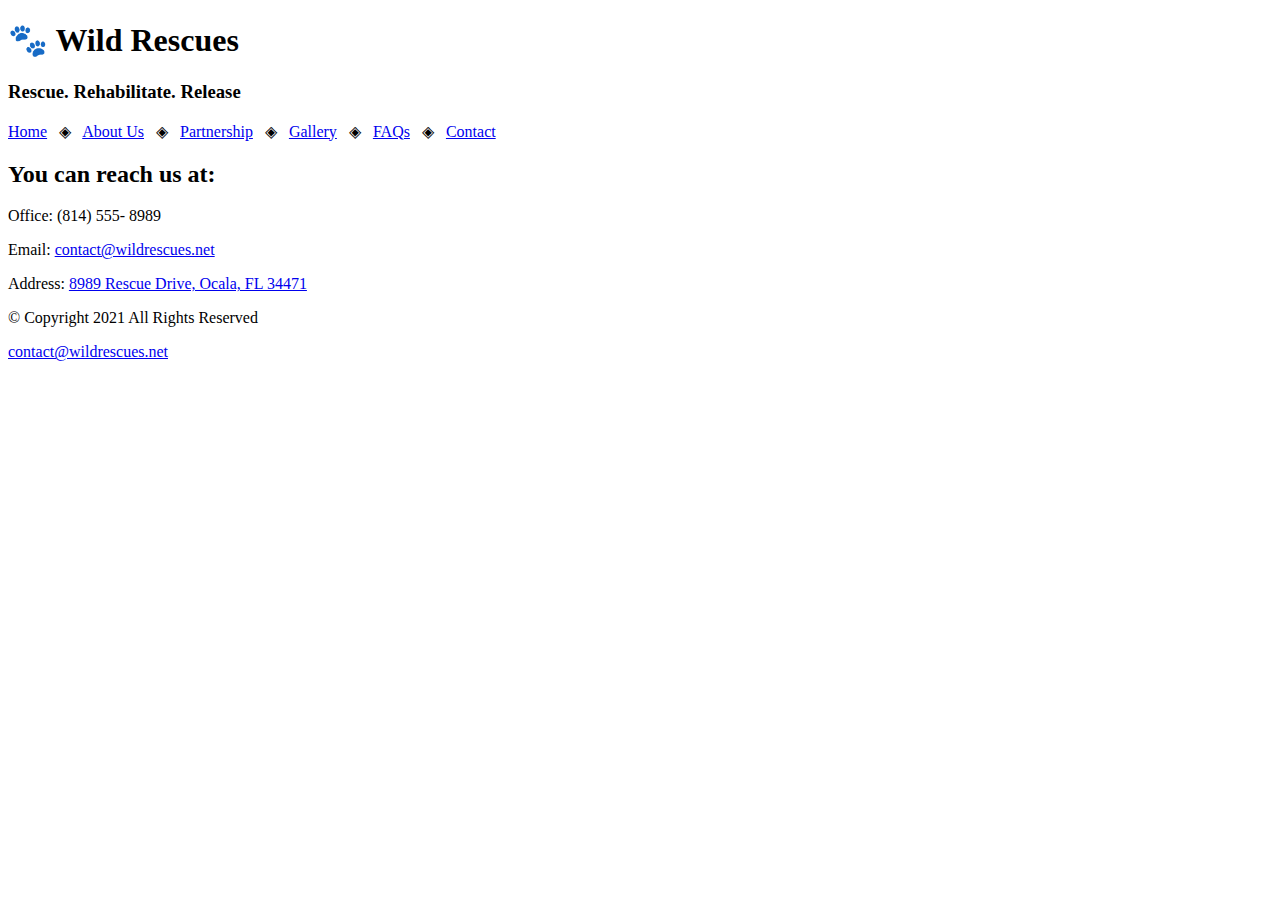
<file: Lesson 3 Wild Life/contact.html>
<!DOCTYPE html>
<!--
  Student Name: Khandoker Zahin
  File Name: index.html
  Date: 02/10/2025
  -->
<html lang="en">
  <head>
    <meta charset="UTF-8" />
    <title>Contact</title>
    <link rel="shortcut icon" href="images/favicon.ico" />
    <link
      rel="icon"
      type="image/png"
      sizes="32x32"
      href="images/favicon-32.png"
    />
    <link
      rel="apple-touch-icon"
      sizes="180x180"
      href="images/apple-touch-icon.png"
    />
    <link rel="icon" sizes="192x192" href="images/android-chrome-192.png" />
  </head>
  <body>
    <header>
      <h1>&#128062; Wild Rescues</h1>
      <h3>Rescue. Rehabilitate. Release</h3>
    </header>
    <nav>
      <a href="index.html">Home</a> &nbsp; &#9672; &nbsp;
      <a href="about.html">About Us</a> &nbsp; &#9672; &nbsp;
      <a href="partnership.html">Partnership</a> &nbsp; &#9672; &nbsp;
      <a href="gallery.html">Gallery</a> &nbsp; &#9672; &nbsp;
      <a href="faqs.html">FAQs</a> &nbsp; &#9672; &nbsp;
      <a href="contact.html">Contact</a>
    </nav>

    <!-- Use the main area to add the main content to the webpage -->
    <main>
      <div id="contact">
        <h2>You can reach us at:</h2>
        <p>Office: (814) 555- 8989</p>
        <p>
          Email:
          <a
            href="mailto: contact@wildrescues
            .net"
            >contact@wildrescues.net</a
          >
        </p>
        <p>
          Address:
          <a
            href="https://www.google.com/maps/search/8989+Rescue+Drive,+Ocala,+FL+3447/@29.1702534,-82.156935,25467m/data=!3m2!1e3!4b1?entry=ttu&g_ep=EgoyMDI1MDIxMC4wIKXMDSoASAFQAw%3D%3D"
            >8989 Rescue Drive, Ocala, FL 34471</a
          >
        </p>
      </div>
    </main>
    <footer>
      <p>&copy; Copyright 2021 All Rights Reserved</p>
      <a
        href="mailto: contact@wildrescues
            .net"
        >contact@wildrescues.net</a
      >
    </footer>
  </body>
</html>
</file>
<file: style.css>
img{
    float:right;
    
    display: inline;
    width:350px;
    
}

body{
    background-color: black;
    color:white;
    font-family: sans-serif;
    margin:50px;
}
.navbar{
    display: flex;
    justify-content: space-between;
    align-items: center;
    width: 100%;
}

.navbar ul{
    list-style-type: none;
    background-color: transparent;
    padding:0px;
    margin:0px;
    overflow: hidden;
    

}
.navbar a{
    color:white;
    text-decoration: none;
    display: inline;
    padding:10px;
    margin:10px;
    font-size: 120%;
    text-align:center;
    font-family: sans-serif;

}
.navbar a:hover{
    color: aqua;
    
}
.navbar li{
    float:right;
    margin-top: auto;
    
    
}

.color1{
    color:White;
    font-family: sans-serif;
    font-size: 2.5em;
    
   
}
.color2{
    color:aqua;
    font-family: sans-serif;
    font-size: 2.5em;
    
}

.text1{
    color:white;
    font-size: 25px;
   
}
.text2{
    color: aqua;
    font-size: 25px;
}
h3{
    font-size: 25px;
    
}


.Zahin{
    width: 20spx;
    color: aqua;
    display: inline-flex;
}


#links {
list-style: none;
padding: 0px;
margin:0px;
list-style-type: none;
}
#links a{
    color:aqua;
    text-decoration: none;
    float:inline-start;
    margin-right: 50px;
    font-weight: bold;
    margin-top: 30px;
    
    

    

}
#links a:hover{
    color:white;
}
.span-link{
    background-color: transparent;
    border-radius: 50px;
    padding: 8.5px;
    border-style: solid;
    
}
#main {
    display: flex;
    justify-content: space-between;
    align-items: center;
    margin-bottom: 5em;
    padding-top: 8em;
    
}

.text-container {
    display: flex;
    flex-direction: column;
}

img {
    width: 350px;
    height: auto;
    
}
.my-pic{
width: 27em;
height: auto;

margin: 30px;
padding:20px;
border-radius: 2.5em;
}
.about-text1{
    font-size: 2em;
    margin-bottom: 30px
    
}
.about-text2{
    font-size: 2em;
    color: aqua;
    
    
}
.my-pic{
    float:left
}
.logo{
    max-width: 140px;
    height:auto;
    
    
    
    
}

video {
    display: block;
    margin-left: auto;
    margin-right: auto;
    max-width: 100%;
    height: auto;
}
h3{
    font-size: 25px;
    margin-bottom: 10px;
}
h1{
    font-size: 2.5em;
    margin-top: 5px; 
    margin-bottom: 10px;
}
.home-text{
    font-size: 20px;
    font-family: sans-serif;
    
}
#contact, #form h2 {
    text-align: center;
    font-size: 1.25em;  
    font-weight: bold;
}
fieldset legend {
    font-weight: bold;
    font-size: 1.25em;
}
.form-grid fieldset:nth-child(1),.form-grid fieldset:nth-child(2) {
    padding: 20px;
border: 2px solid turquoise;
border-radius: 10px;
    
}
#submit {
    margin: 0 auto;
    display: block;
    padding: 2%;
    background-color: turquoise;
    color: #f6eee4;
    font-size: 1.25em;
    border-radius: 10px;
}
fieldset, input, textarea {
    margin-bottom: 2%;
}

fieldset legend {
    font-weight: bold;
    font-size: 1.25em;
}
.form-grid {
    display: flex;
    flex-direction: column;
    gap: 1rem; /* Adds space between stacked elements */
  }
  form.form-grid div {
    display: flex;
    flex-direction: column;
    margin-bottom: 1rem;
  }
  @media (max-width: 768px) {
    main {
      flex-direction: column;
      padding: 1rem;
    }
  
    .container {
      display: none; /* Hides the image on mobile */
    }
  
    .text-container {
      padding: 1rem;
    }
    
  
    .nav-links {
      display: none;
      flex-direction: column;
      background: #fff;
      position: absolute;
      top: 70px;
      right: 0;
      width: 200px;
      box-shadow: 0 0 10px rgba(0, 0, 0, 0.1);
    }
  
    .nav-links.active {
      display: flex;
    }
  /* Default desktop nav layout */
.navbar {
    display: flex;
    justify-content: space-between;
    align-items: center;
  }
  
  .nav-links {
    display: flex;
    list-style: none;
    gap: 1rem;
  }
  
  /* Hamburger icon hidden by default */
  .hamburger {
    display: none;
    font-size: 2rem;
    cursor: pointer;
  }
  
  /* Responsive styles */
  @media (max-width: 768px) {
    .nav-links {
      display: none; /* Hidden until toggled */
      flex-direction: column;
      background: #fff;
      position: absolute;
      top: 70px;
      right: 0;
      width: 200px;
      padding: 1rem;
      box-shadow: 0 0 10px rgba(0, 0, 0, 0.1);
    }
  
    .nav-links.active {
      display: flex;
    }
  
    .hamburger {
      display: block;
    }
    @media (max-width: 768px) {
        .hamburger {
          display: block !important;
          visibility: visible;
          opacity: 1;
        }
      }
      
  }
  .color1{
    color:White;
    font-family: sans-serif;
    font-size: 1.5em;
    
   
}
.color2{
    color:aqua;
    font-family: sans-serif;
    font-size: 1.5em;
    
}

.text1{
    color:white;
    font-size: 25px;
   
}
.text2{
    color: aqua;
    font-size: 25px;
}
h3{
    font-size: 25px;
    
}


.Zahin{
    width: 20spx;
    color: aqua;
    display: inline-flex;
}


#links {
list-style: none;
padding: 0px;
margin:0px;
list-style-type: none;
}
#links a{
    color:aqua;
    text-decoration: none;
    float:inline-start;
    margin-right: 20px;
    font-weight: bold;
    margin-top: 30px;
    
    

    

}
  
  }
</file>
<file: Lesson 3 Wild Life/lab2/rescues-bootstrap/style.css>
.hero {
  position: relative;
  height: 100vh;
  background-image: linear-gradient(
    rgba(255, 255, 255, 0.5),
    rgba(255, 255, 255, 0.5)
  ), url(./Boot-Img/baby-hawk.jpg);
  background-size: cover;
  background-position: center center;
  background-repeat: no-repeat;
  
  background-origin: content-box;
  overflow: hidden;
}

  .welcome {
    position: relative;
    top: 35%;
  }
  
  .display-1 {
    font-size: 6.5em;
    font-weight: bold;
    color: black;
  }
  
  .bg-brown {
    background-color: black;
  }
  .lead{
    font-weight: bold;
    color: black;
  }
  .text-white{
    text-decoration: none;
  }
  

    
  .pr-4 {
    padding-right: 1.5rem;
  }
  
  
  @media (max-width: 768px) {
    .hero {
      background-position: 100% ; 

    }
  }
  @media (min-width: 769px) and (max-width: 1024px) {
    .hero {
      background-position: 100% ;
      background-attachment: scroll; 
    }
  }
  @media (min-width: 1025px) and (max-width: 1439px) {
    .hero {
      background-position: 100%;
    }
  }
  
  
  @media (min-width: 1440px) {
    .hero {
      background-position: 100% ;
    }
  }
</file>
<file: styles.min.css>
img,video{display:block;max-width:100%}aside,nav li{font-size:1.5em;font-weight:700}#contact,#form h2,.action,aside,footer,nav ul{text-align:center}footer,nav{background-color:#2a1f14}#submit,footer,nav li a{color:#f6eee4}.action,.link,aside,caption,fieldset legend,nav li{font-weight:700}label,main h3{padding-top:2%}.link,.skip:focus,footer a,nav li a{text-decoration:none}.hero{background-image:linear-gradient(rgba(255,255,255,.5),rgba(255,255,255,.5)),url(..Boot-Img/baby-hawk.jpg);background-size:cover;background-repeat:no-repeat;background-position:right}aside,body,figcaption,figure,footer,h1,h3,header,img,main,nav,ul,video{margin:0;padding:0;border:0}body{background-color:#f6eee4}.mobile h1,.mobile h3{padding:2%;text-align:center}nav ul{list-style-type:none;margin:0;padding:0}nav li{display:inline-block;font-family:Geneva,Arial,sans-serif}nav li a{display:block;padding:.5em 2em}.mobile{display:none}.mobile h1{font-family:"Emblema One",serif,sans-serif}.mobile h3,main{font-family:Lora,serif,sans-serif}main p{font-size:1.25em}main ul{list-style-type:square}.link{color:#4d3319;font-style:italic}.action{font-size:1.75em}.round{border-radius:6px}video{margin-left:auto;margin-right:auto;height:auto}aside{text-shadow:4px 4px 10px #c5a687}figure{border:4px solid #2a1f14;box-shadow:6px 6px 10px #c5a687;max-width:400px;margin:2% auto}figcaption{padding:2%;border-top:4px solid #2a1f14}#contact,#form h2{font-size:1.25em;font-weight:700}footer{font-size:.85em;padding:1% 0;margin-top:auto}footer a{color:#f3e6d8}main img{margin:0 auto}@media screen and (max-width:767px){.mobile,.mobile-tablet,.tel-link{display:block}#answer,.tel-link{width:80%;margin:0 auto;text-align:center}.tel-link,nav{background-color:#2a1f14}#answer,.tel-link a,fieldset legend,nav li{font-weight:700}#answer,#submit,.tel-link{margin:0 auto}#answer,#latest,#text1,.mobile-nav a,.tel-link,nav ul{text-align:center}.social img,footer .social img{display:inline-block;padding:4%}body,html{height:100%}body{display:flex;flex-direction:column}table{width:100%;font-size:.9em}#info ul{list-style:disc;margin:0 0 0 2em;padding:0}#info li{margin-left:1.25em;font-size:1.25em;font-family:Lora,serif}td,th{word-wrap:break-word;padding:.5em}.responsive-table{display:block;overflow-x:auto}.responsive-table table{width:100%;table-layout:fixed}.responsive-table td,.responsive-table th{width:25%}.tel-link{padding:2%;border-radius:6px}.tel-link a{color:#f6eee4;text-decoration:none}#questions p{cursor:pointer}#answer h2,#nav-links,.tab-desk{display:none}#submit,.mobile-nav a,label{display:block}nav ul{display:flex;flex-direction:column;padding:0}nav li{font-size:1.5em;font-family:Geneva,Arial,sans-serif;padding:10px 0;border-top:.5px solid #f6eee4}footer{margin-top:auto}fieldset,input,textarea{margin-bottom:2%}fieldset legend{font-size:1.25em}label{padding-top:2%}#submit{padding:2%;background-color:#78593a;color:#f6eee4;font-size:1.25em;border-radius:10px}.mobile-nav a{color:#fff;font-size:2em;text-decoration:none;padding:3%}.mobile-nav a.nav-icon{display:block;position:absolute;left:0;top:0;color:#f6eee4;padding:2%}.nav-icon div{height:40px;width:40px;color:#2a1f14}h1{margin:28px 0 0 3%}.form-grid fieldset:first-child,.form-grid fieldset:nth-child(2){padding:20px;border:2px solid #c5a687;border-radius:10px}textarea{resize:none}#wrapper{flex:1;display:flex;flex-direction:column}main{flex:1}#latest{flex-direction:column;align-items:center}#main-pic{border-radius:6px}}@media screen and (min-width:620px){#info ul,.tel-link{padding:0;margin:0}#info li,nav li{font-size:1.25em}.tel-link a,nav li a{text-decoration:none}#wrapper,body,footer{display:flex}.mobile,.mobile-nav,.mobile-tablet{display:none}.desktop,.tab-desk,nav li a{display:block}#info ul{list-style:disc}#info li{margin-left:1.25em;font-family:Lora,serif}.tel-link{display:inline;background:0 0;width:auto}.tel-link a{color:#2a1f14;font-weight:700}nav li{display:inline-block}nav li a{padding:.5em;color:#f6eee4}.grid{grid-template-columns:1fr 1fr;gap:10px;display:grid}aside{grid-column:1/span 2}form{width:70%;margin:0 auto}textarea{resize:none}.form-grid fieldset:first-child,.form-grid fieldset:nth-child(2){padding:20px;border:2px solid #c5a687;border-radius:10px}body,html{height:100%}body{flex-direction:column}#wrapper{flex:1;flex-direction:column}main{flex:1}footer{justify-content:center;align-items:center;padding:1em;background-color:#2b1e12;color:#fff;flex-wrap:wrap;position:relative}footer .copyright{text-align:center;max-width:100%}#main-pic{border-radius:6px}footer .social{position:absolute;right:1em;display:flex;gap:.5em}@media (max-width:600px){footer{display:flex;justify-content:center;align-items:center;padding:1em;background-color:#2b1e12;color:#fff;flex-wrap:wrap;position:relative}#main-pic{border-radius:6px}footer .copyright{text-align:center;max-width:100%}footer .social{position:absolute;right:1em;display:flex;gap:.5em}}}@media screen and (min-width:1000px){#main-pic,#submit,.round,label{display:block}nav li{font-size:1.5em}#info li,#submit,fieldset legend{font-size:1.25em}nav li a{padding:.5em 1.5em}#info ul{list-style:disc;margin:0 0 0 5%;padding:0}figure{border:4px solid #2a1f14;box-shadow:6px 6px 10px #c5a687;max-width:400px;max-height:auto;margin:2% auto}#info li{margin-left:1.25em;font-family:Lora,serif}nav li a:hover{color:#2a1f14;background-color:#f6eee4;opacity:.5}.round{margin-left:0;margin-right:auto}#wrapper,.form-grid,body{display:flex}body,html{height:100%}body{flex-direction:column}#wrapper{flex:1;flex-direction:column}main{flex:1}.grid{grid-template-columns:auto auto auto;grid-gap:30px}#main-pic{margin:1em auto 1em 0;border-radius:6px}aside{grid-column:1/span 3;font-size:2em}fieldset,form{width:100%}.form-grid{gap:20px;max-width:800px;margin:0 auto;flex-wrap:wrap;justify-content:space-between}.form-grid fieldset{flex:1;min-width:300px;padding:20px;border:2px solid #c5a687;border-radius:10px;box-sizing:border-box}textarea{resize:none}#submit{grid-column:1/span 2;justify-self:center;margin:0 auto;padding:2%;background-color:#2a1f14;color:#f6eee4}fieldset,input,textarea{margin-bottom:2%}fieldset legend{font-weight:700}label{padding-top:2%}.form-grid fieldset:first-child,.form-grid fieldset:nth-child(2){padding:20px;border:2px solid #c5a687;border-radius:10px}footer{display:flex;justify-content:center;align-items:center;padding:1em;background-color:#2b1e12;color:#fff;flex-wrap:wrap;position:relative}footer .copyright{text-align:center;max-width:100%}footer .social{position:absolute;right:1em;display:flex;gap:.5em}}#info li,#submit,fieldset legend{font-size:1.25em}#submit,label{display:block}@media screen and (min-width:1921px){#submit,fieldset{grid-column:1/span 2}#info li,#submit,fieldset legend{font-size:1.25em}#main-pic,#submit,label{display:block}body{background:linear-gradient(#f6eee4,#78593a);display:flex;flex-direction:column}#wrapper{width:1920px;margin:0 auto;flex:1;display:flex;flex-direction:column}figure{border:4px solid #2a1f14;box-shadow:6px 6px 10px #c5a687;max-width:400px;max-height:auto;margin:2% auto}main{background-color:#f6eee4;flex:1}body,html{height:100%}#info ul{list-style:disc;margin:0;padding:0}#info li{margin-left:1.25em;font-family:Lora,serif}.grid{grid-template-columns:auto auto auto auto}textarea{resize:none}.form-grid fieldset:first-child,.form-grid fieldset:nth-child(2){padding:20px;border:2px solid #c5a687;border-radius:10px}aside{grid-column:1/span 4;font-size:3em}.mobile-tablet{display:none}form{width:100%}.form-grid{display:grid;grid-template-columns:repeat(2,1fr);gap:20px;max-width:800px;margin:0 auto}#submit{justify-self:center;margin:20px auto 0;padding:2%;background-color:#2a1f14;color:#f6eee4;border-radius:10px;grid-column:span}fieldset,input,textarea{margin-bottom:2%}fieldset legend{font-weight:700}label{padding-top:2%}footer{display:flex;justify-content:center;align-items:center;padding:1em;background-color:#2b1e12;color:#fff;flex-wrap:wrap;position:relative}#main-pic{margin:1em auto 1em 0;border-radius:6px}footer .copyright{text-align:center;max-width:100%}footer .social{position:absolute;right:1em;display:flex;gap:.5em}}#submit,fieldset{grid-column:1/span 2}table,td,th{border:1px solid #2a1f14}@media print{body{background-color:#fff;color:#000}.grid{grid-template-columns:auto auto auto;grid-gap:30px}aside{grid-column:1/span 3;font-size:2em}figure{border:4px solid #2a1f14;box-shadow:6px 6px 10px #c5a687;max-width:400px;max-height:auto;margin:2% auto}}.skip:focus,th{color:#fff;background-color:#2a1f14}table{border-collapse:collapse;margin:0 auto}#info ul{list-style:disc;margin:0;padding:0}#info li{margin-left:1.25em;font-family:Lora,serif}caption{font-size:1.5em;padding:1%}textarea{resize:none}body,html{height:100%}body{display:flex;flex-direction:column}#wrapper{flex:1;display:flex;flex-direction:column}main{padding:2%;flex:1}td,th{padding:.5em}th{font-size:1.15em}tr:nth-child(odd){background-color:#deccaa}form{width:100%}.form-grid{display:grid;grid-template-columns:repeat(2,1fr);gap:20px;max-width:800px;margin:0 auto}.form-grid fieldset:first-child,.form-grid fieldset:nth-child(2){padding:20px;border:2px solid #c5a687;border-radius:10px}#submit{justify-self:center;margin:20px auto 0;padding:0;background-color:#2a1f14;border-radius:10px;grid-column:span;width:200px;height:50px}fieldset,input,textarea{margin-bottom:2%}.skip{position:absolute;left:-999px}.skip:focus{padding:.5%;top:auto;left:auto;right:1px;z-index:1}
</file>
